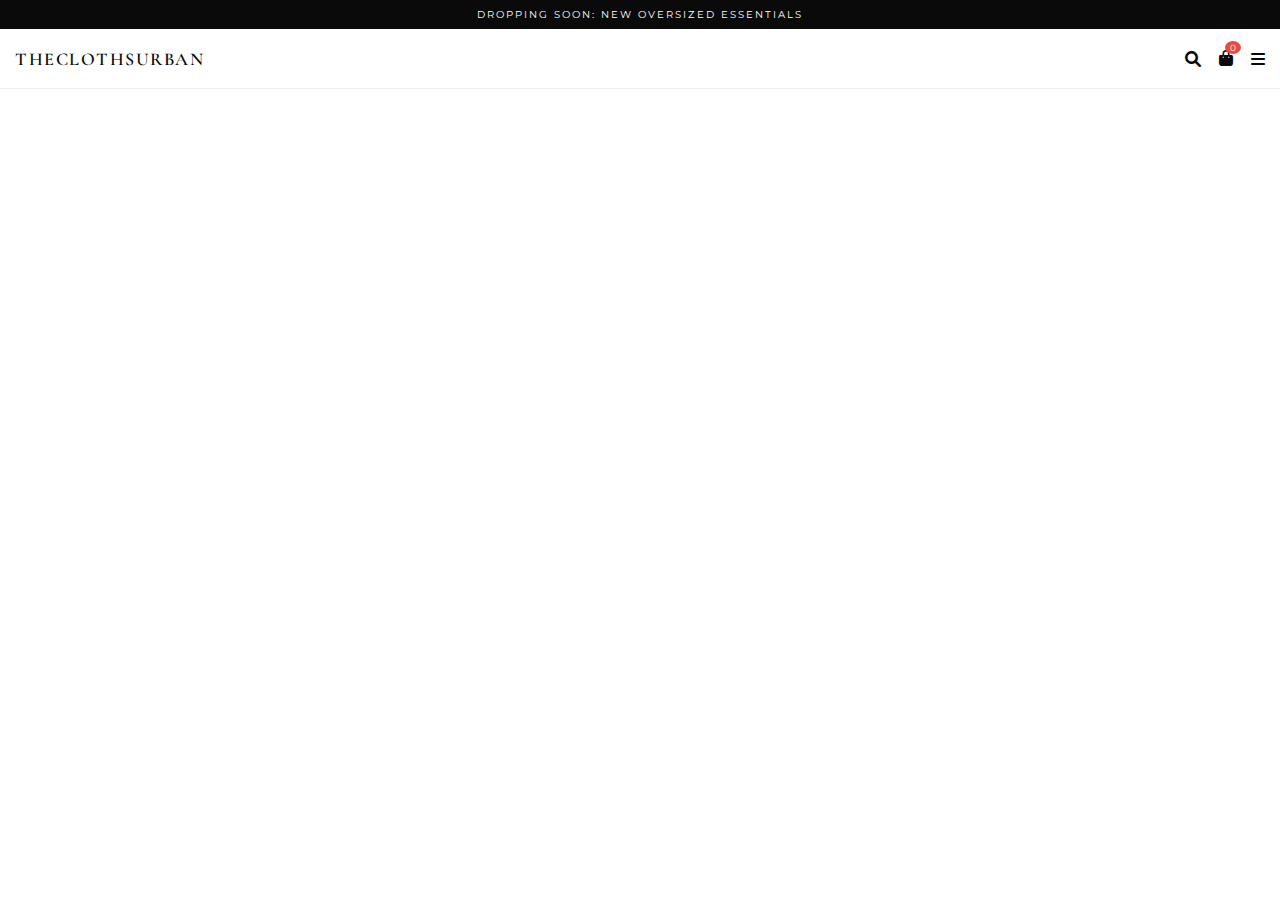
<file: index.html>
<!DOCTYPE html>
<html lang="en">
<head>
    <meta charset="UTF-8">
    <meta name="viewport" content="width=device-width, initial-scale=1.0, maximum-scale=1.0, user-scalable=no">
    <title>theclothsurban | Official Store</title>
    <link href="https://fonts.googleapis.com/css2?family=Cormorant+Garamond:wght@600&family=Montserrat:wght@300;400;600&display=swap" rel="stylesheet">
    <link rel="stylesheet" href="https://cdnjs.cloudflare.com/ajax/libs/font-awesome/6.0.0/css/all.min.css">
    <style>
        :root { --gold: #c5a059; --black: #0a0a0a; --white: #ffffff; --gray: #f2f2f2; --red: #e74c3c; }
        * { margin: 0; padding: 0; box-sizing: border-box; -webkit-tap-highlight-color: transparent; outline: none !important; }
        body { font-family: 'Montserrat', sans-serif; background: #fff; color: var(--black); overflow-x: hidden; width: 100%; }

        /* Animation for Scroll Feel */
        .reveal { opacity: 0; transform: translateY(30px); transition: all 0.6s ease-out; }
        .reveal.active { opacity: 1; transform: translateY(0); }

        .promo-banner { background: var(--black); color: #fff; font-size: 10px; padding: 8px; text-align: center; letter-spacing: 2px; text-transform: uppercase; position: relative; z-index: 1001; }
        nav { display: flex; justify-content: space-between; align-items: center; padding: 0 15px; height: 60px; background: #fff; position: sticky; top: 0; z-index: 1000; border-bottom: 1px solid #eee; }
        .logo { font-family: 'Cormorant Garamond', serif; font-size: 18px; font-weight: 600; letter-spacing: 1.5px; text-transform: uppercase; flex: 1; cursor: pointer; }
        .nav-icons { display: flex; gap: 18px; font-size: 16px; align-items: center; }

        /* Single Line Size Section Fix */
        .size-container { overflow-x: auto; white-space: nowrap; width: 100%; padding: 5px 0; scrollbar-width: none; -ms-overflow-style: none; margin-bottom: 8px; }
        .size-container::-webkit-scrollbar { display: none; }
        .size-box { display: inline-flex; gap: 6px; }
        .size-btn { border: 1px solid #ddd; background: #fff; font-size: 9px; padding: 6px 10px; border-radius: 4px; cursor: pointer; min-width: 35px; text-align: center; transition: 0.2s; }
        .size-btn.selected { background: #000; color: #fff; border-color: #000; }

        .grid { display: grid; grid-template-columns: repeat(2, 1fr); gap: 12px; padding: 12px; }
        .card { background: #fff; border: 1px solid #f0f0f0; border-radius: 8px; overflow: hidden; display: flex; flex-direction: column; }
        .img-wrap { width: 100%; aspect-ratio: 3/4; overflow: hidden; background: var(--gray); }
        .img-wrap img { width: 100%; height: 100%; object-fit: cover; }
        
        .info { padding: 10px; text-align: left; }
        .title { font-size: 11px; margin-bottom: 4px; text-transform: capitalize; color: #444; height: 1.3em; overflow: hidden; white-space: nowrap; text-overflow: ellipsis; }
        .price { font-weight: 700; color: #000; font-size: 14px; margin-bottom: 8px; }

        .btn-row { display: grid; grid-template-columns: 1fr 1fr; gap: 5px; }
        .btn { padding: 10px 5px; font-size: 9px; font-weight: 600; text-transform: uppercase; cursor: pointer; border-radius: 4px; border: none; }
        .btn-bag { background: #fff; border: 1px solid #000; color: #000; }
        .btn-buy { background: var(--black); color: #fff; }

        #cart-sidebar { position: fixed; top: 0; right: -100%; width: 85%; max-width: 320px; height: 100%; background: white; z-index: 2000; transition: 0.3s ease; padding: 20px; box-shadow: -5px 0 15px rgba(0,0,0,0.1); }
        #cart-sidebar.active { right: 0; }
        .cart-item { display: flex; justify-content: space-between; align-items: center; padding: 10px 0; border-bottom: 1px solid #eee; font-size: 12px; }
        .remove-btn { color: var(--red); font-size: 14px; cursor: pointer; padding: 5px; }

        .page { display: none; padding: 20px 15px; min-height: 80vh; }
        .page.active { display: block; }
    </style>
</head>
<body>

    <div class="promo-banner"><span>DROPPING SOON:</span> NEW OVERSIZED ESSENTIALS</div>

    <nav>
        <div class="logo" onclick="showPage('home-page')">theclothsurban</div>
        <div class="nav-icons">
            <i class="fas fa-search" onclick="showPage('search-page')"></i>
            <div onclick="toggleCart()" style="position: relative; cursor: pointer;">
                <i class="fas fa-shopping-bag"></i>
                <span id="cart-count" style="position: absolute; top:-8px; right:-8px; background:var(--red); color:white; font-size:9px; border-radius:50%; padding:1px 5px;">0</span>
            </div>
            <i class="fas fa-bars" onclick="showPage('menu-page')"></i>
        </div>
    </nav>

    <div id="home-page" class="page active"><div class="grid" id="main-grid"></div></div>
    
    <div id="search-page" class="page">
        <input type="text" id="s-input" onkeyup="searchItems()" placeholder="Search styles..." style="width:100%; padding:15px; border:1px solid #ddd; border-radius:8px; margin-bottom:20px;">
        <div class="grid" id="search-grid"></div>
    </div>

    <div id="menu-page" class="page">
        <h2 style="font-family:'Cormorant Garamond'; border-bottom:1px solid #eee; padding-bottom:10px;">Information</h2>
        <div style="margin-top:20px; display:flex; flex-direction:column; gap:20px; text-transform:uppercase; font-size:12px; letter-spacing:1px;">
            <p onclick="showPage('home-page')">New Arrivals</p>
            <p onclick="alert('WhatsApp Us for help')">Contact Us</p>
            <p onclick="alert('Shipping takes 3-7 days')">Shipping Info</p>
            <p onclick="showPage('home-page')" style="color:var(--gold);">Back to Store</p>
        </div>
    </div>

    <div id="cart-sidebar">
        <div style="display:flex; justify-content:space-between; margin-bottom:20px;">
            <span style="font-weight:600;">MY BAG</span>
            <i class="fas fa-times" onclick="toggleCart()"></i>
        </div>
        <div id="cart-content">Your bag is empty.</div>
        <div id="cart-foot" style="position:absolute; bottom:20px; width:88%; display:none;">
            <button onclick="checkout()" style="width:100%; background:#000; color:#fff; padding:15px; border:none; border-radius:5px; font-weight:600;">CHECKOUT (WHATSAPP)</button>
        </div>
    </div>

    <script>
        let allItems = [];
        let cart = [];
        let selectedSizes = {};

        function showPage(id) {
            document.querySelectorAll('.page').forEach(p => p.classList.remove('active'));
            document.getElementById(id).classList.add('active');
            window.scrollTo(0,0);
        }

        function toggleCart() { document.getElementById('cart-sidebar').classList.toggle('active'); }

        async function loadData() {
            const S_ID = '1oLLc5XZQHpR6f1iW8YKTQ6LG6fOtf1S8ZFXWT3Nm4Bg';
            const URL = `https://docs.google.com/spreadsheets/d/${S_ID}/gviz/tq?tqx=out:json`;
            try {
                const r = await fetch(URL);
                const t = await r.text();
                const j = JSON.parse(t.substr(47).slice(0, -2));
                allItems = j.table.rows.map((row, index) => ({
                    id: index,
                    name: row.c[0] ? row.c[0].v : 'Urban Piece',
                    price: row.c[1] ? row.c[1].v : '',
                    img: row.c[2] ? row.c[2].v.trim() : '',
                })).filter(x => x.img.includes('http'));
                render(allItems, 'main-grid');
            } catch (e) { console.error("Error"); }
        }

        function render(list, target) {
            document.getElementById(target).innerHTML = list.map(x => `
                <div class="card reveal">
                    <div class="img-wrap"><img src="${x.img}"></div>
                    <div class="info">
                        <div class="title">${x.name}</div>
                        <div class="price">${x.price}</div>
                        <div class="size-container">
                            <div class="size-box" id="size-for-${x.id}">
                                <button class="size-btn" onclick="selectSize(${x.id}, 'S', this)">S</button>
                                <button class="size-btn" onclick="selectSize(${x.id}, 'M', this)">M</button>
                                <button class="size-btn" onclick="selectSize(${x.id}, 'L', this)">L</button>
                                <button class="size-btn" onclick="selectSize(${x.id}, 'XL', this)">XL</button>
                                <button class="size-btn" onclick="selectSize(${x.id}, 'XXL', this)">XXL</button>
                            </div>
                        </div>
                        <div class="btn-row">
                            <button class="btn btn-bag" onclick="addToCart(${x.id})">Add</button>
                            <button class="btn btn-buy" onclick="buyNow(${x.id})">Buy Now</button>
                        </div>
                    </div>
                </div>`).join('');
            
            setTimeout(reveal, 100); // Initial reveal
        }

        // Scroll Animation Logic
        function reveal() {
            var reveals = document.querySelectorAll(".reveal");
            for (var i = 0; i < reveals.length; i++) {
                var windowHeight = window.innerHeight;
                var elementTop = reveals[i].getBoundingClientRect().top;
                var elementVisible = 100;
                if (elementTop < windowHeight - elementVisible) {
                    reveals[i].classList.add("active");
                }
            }
        }
        window.addEventListener("scroll", reveal);

        function selectSize(id, size, el) {
            const parent = document.getElementById(`size-for-${id}`);
            parent.querySelectorAll('.size-btn').forEach(b => b.classList.remove('selected'));
            el.classList.add('selected');
            selectedSizes[id] = size;
        }

        function addToCart(id) {
            const size = selectedSizes[id];
            if(!size) { alert("Please select size!"); return; }
            const item = allItems.find(p => p.id === id);
            cart.push({...item, selectedSize: size, cartId: Date.now()});
            updateCart();
            toggleCart();
        }

        function buyNow(id) {
            const size = selectedSizes[id];
            if(!size) { alert("Please select size!"); return; }
            const item = allItems.find(p => p.id === id);
            let msg = `I want to buy:\n- ${item.name}\n- Size: ${size}\n- Price: ${item.price}`;
            window.open(`https://wa.me/91YOUR_NUMBER?text=${encodeURIComponent(msg)}`);
        }

        function removeFromCart(cartId) {
            cart = cart.filter(item => item.cartId !== cartId);
            updateCart();
        }

        function updateCart() {
            document.getElementById('cart-count').innerText = cart.length;
            const box = document.getElementById('cart-content');
            const foot = document.getElementById('cart-foot');
            if(cart.length === 0) { box.innerHTML = "Your bag is empty."; foot.style.display="none"; return; }
            foot.style.display="block";
            box.innerHTML = cart.map(x => `
                <div class="cart-item">
                    <div><b>${x.name}</b><br><small>Size: ${x.selectedSize} | ${x.price}</small></div>
                    <i class="fas fa-trash-alt remove-btn" onclick="removeFromCart(${x.cartId})"></i>
                </div>`).join('');
        }

        function checkout() {
            let msg = "Order List:\n" + cart.map(x => `- ${x.name} (${x.selectedSize})`).join('\n');
            window.open(`https://wa.me/91YOUR_NUMBER?text=${encodeURIComponent(msg)}`);
        }

        function searchItems() {
            let val = document.getElementById('s-input').value.toLowerCase();
            render(allItems.filter(p => p.name.toLowerCase().includes(val)), 'search-grid');
        }

        window.onload = loadData;
    </script>
</body>
</html>
</file>
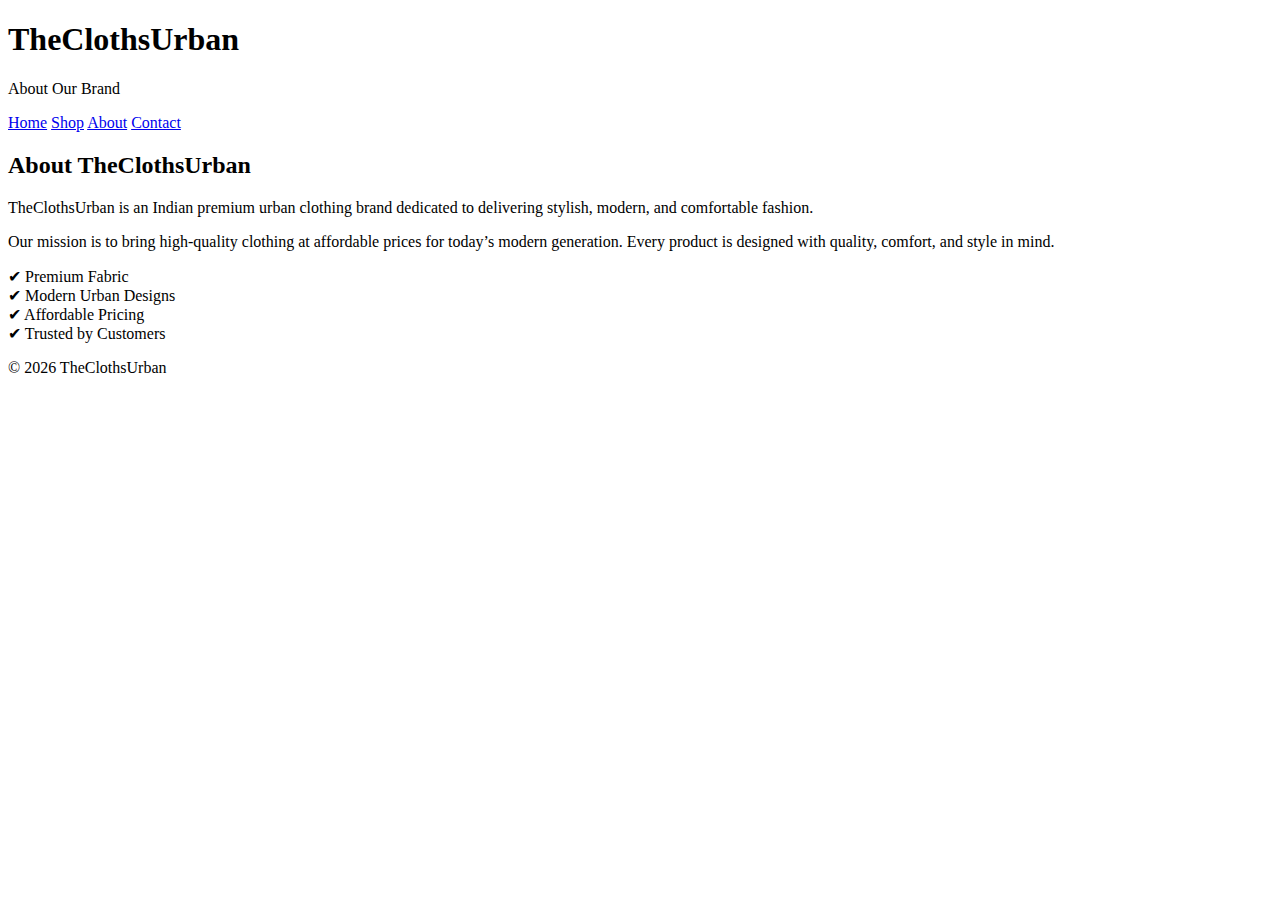
<file: about.html>
<!DOCTYPE html>
<html lang="en">
<head>
  <meta charset="UTF-8">
  <title>About | TheClothsUrban</title>
  <link rel="stylesheet" href="style.css">
</head>
<body>

<header class="header">
  <h1>TheClothsUrban</h1>
  <p>About Our Brand</p>
</header>

<nav class="navbar">
  <a href="index.html">Home</a>
  <a href="shop.html">Shop</a>
  <a href="about.html">About</a>
  <a href="contact.html">Contact</a>
</nav>

<section class="hero">
  <h2>About TheClothsUrban</h2>

  <p>
    TheClothsUrban is an Indian premium urban clothing brand
    dedicated to delivering stylish, modern, and comfortable fashion.
  </p>

  <p>
    Our mission is to bring high-quality clothing at affordable prices
    for today’s modern generation. Every product is designed with
    quality, comfort, and style in mind.
  </p>

  <p>
    ✔ Premium Fabric <br>
    ✔ Modern Urban Designs <br>
    ✔ Affordable Pricing <br>
    ✔ Trusted by Customers
  </p>
</section>
  

<footer class="footer">
  <p>© 2026 TheClothsUrban</p>
</footer>

</body>
</html>
</file>
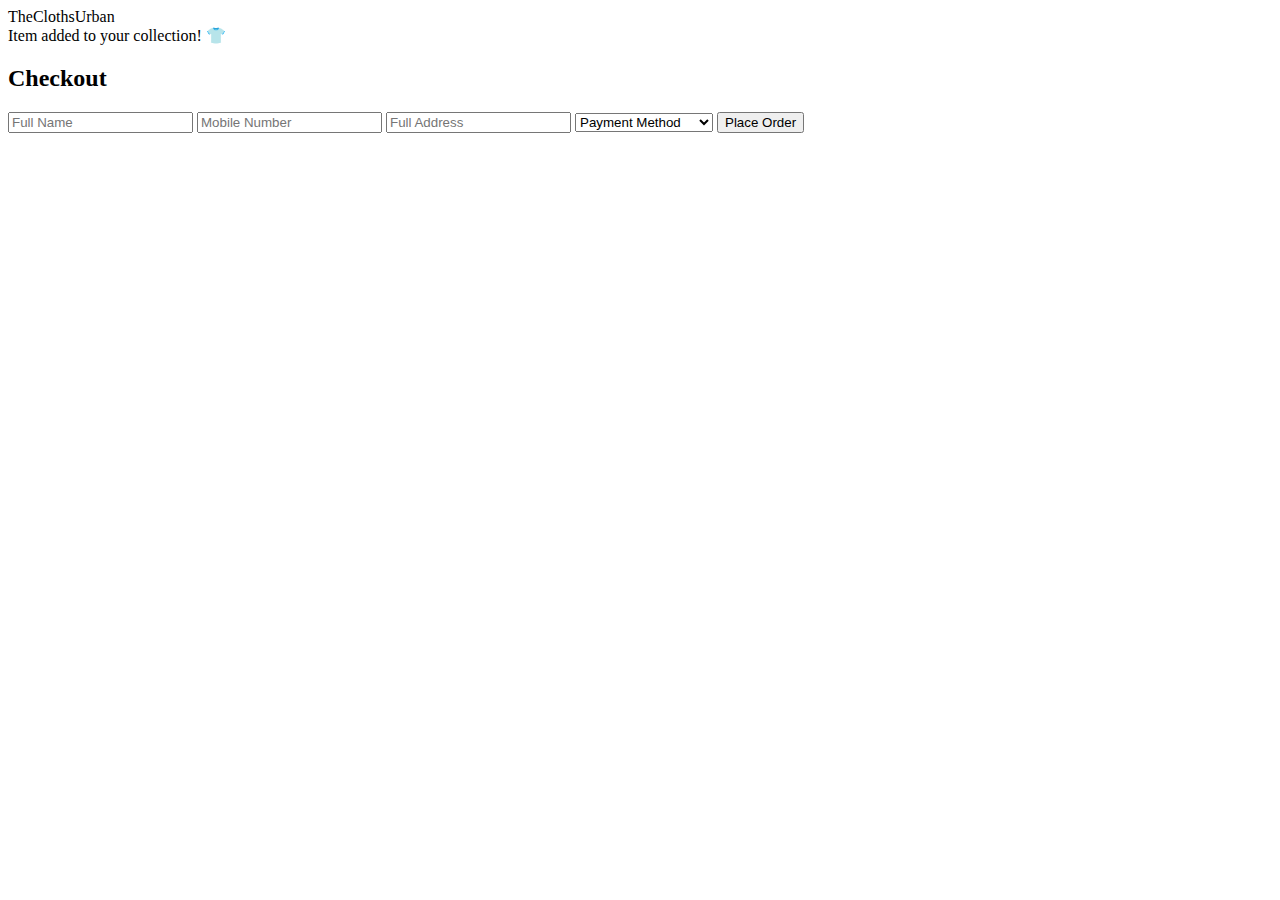
<file: checkout.html>
<!DOCTYPE html>
<html lang="en">
<head>
  <meta charset="UTF-8">
  <title>Checkout – TheClothsUrban</title>
  <meta name="viewport" content="width=device-width, initial-scale=1.0">
  <link rel="stylesheet" href="style.css">
</head>
<body>

<header class="navbar">
  <div class="nav-container">
    <div class="nav-logo">TheClothsUrban</div>
  </div>
</header>
<div id="toast">Item added to your collection! 👕</div>
  
<section class="checkout">
  <h2>Checkout</h2>

  <form class="checkout-form">
    <input type="text" placeholder="Full Name" required>
    <input type="tel" placeholder="Mobile Number" required>
    <input type="text" placeholder="Full Address" required>

    <select required>
      <option value="">Payment Method</option>
      <option>Cash on Delivery</option>
      <option>UPI (Coming Soon)</option>
    </select>

    <button type="submit" class="checkout-btn">
      Place Order
    </button>
  </form>
</section>

</body>
</html>
</file>
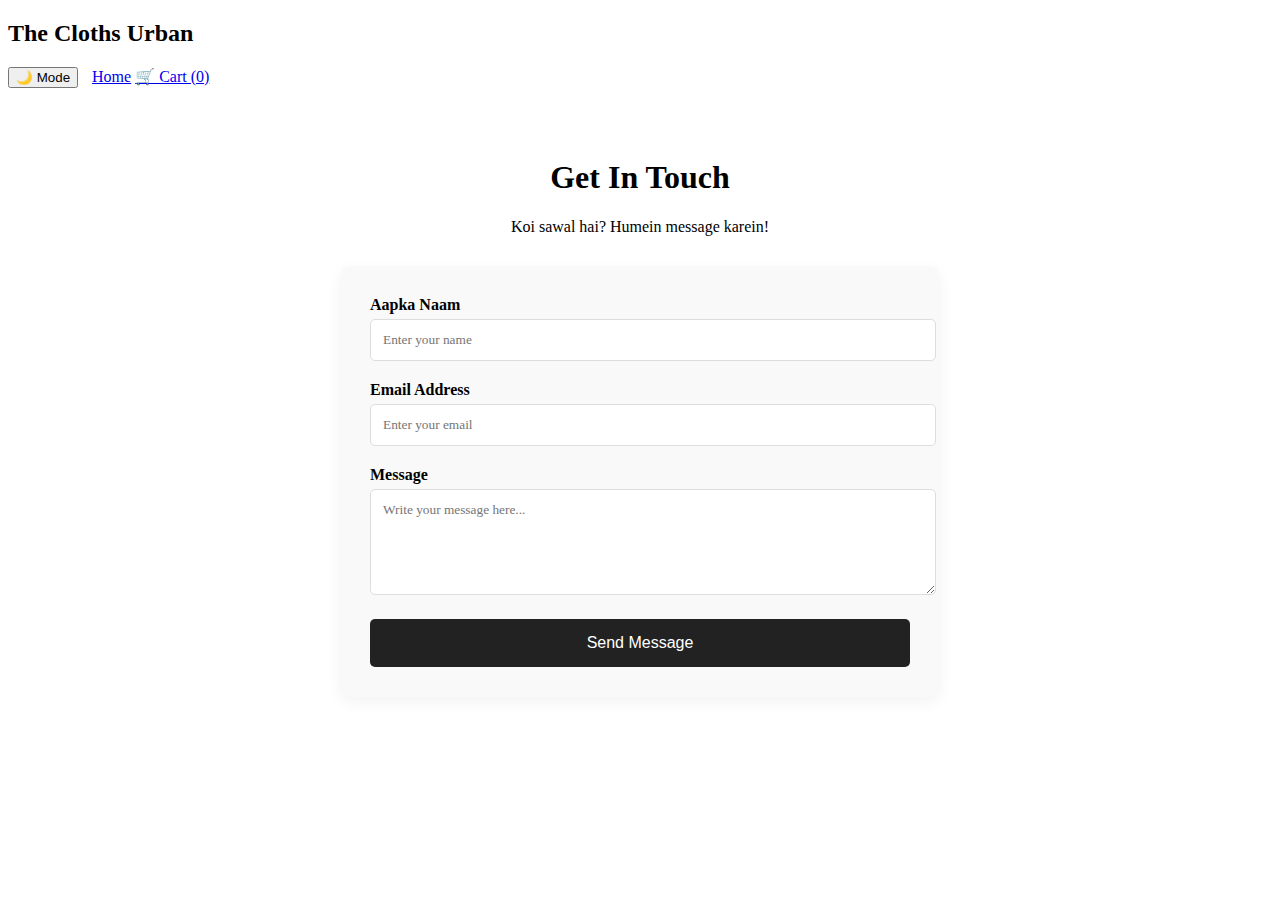
<file: contact.html>
<!DOCTYPE html>
<html lang="en">
<head>
    <meta charset="UTF-8">
    <meta name="viewport" content="width=device-width, initial-scale=1.0">
    <title>Contact Us | The Cloths Urban</title>
    <link rel="stylesheet" href="style.css">
    <link href="https://fonts.googleapis.com/css2?family=Poppins:wght@300;400;600&display=swap" rel="stylesheet">
    <style>
        .contact-container { padding: 50px 5%; max-width: 600px; margin: 0 auto; }
        .contact-form { background: #f9f9f9; padding: 30px; border-radius: 10px; box-shadow: 0 5px 15px rgba(0,0,0,0.05); }
        .form-group { margin-bottom: 20px; }
        .form-group label { display: block; margin-bottom: 5px; font-weight: 600; }
        .form-group input, .form-group textarea { 
            width: 100%; padding: 12px; border: 1px solid #ddd; border-radius: 5px; font-family: inherit;
        }
        .btn-submit { 
            background: #222; color: white; border: none; padding: 15px; 
            width: 100%; border-radius: 5px; cursor: pointer; font-size: 1rem; transition: 0.3s;
        }
        .btn-submit:hover { background: #444; }
        .contact-info { text-align: center; margin-bottom: 30px; }
    </style>
</head>
<body>

    <nav>
    <div class="logo"><h2>The Cloths Urban</h2></div>
    <div class="nav-links">
        <button id="theme-toggle" style="margin-right: 10px;">🌙 Mode</button> 
        
        <a href="index.html">Home</a>
        <a href="cart.html" class="cart-icon">🛒 Cart (<span id="cart-count">0</span>)</a>
    </div>
    </nav>
    

    <div class="contact-container">
        <div class="contact-info">
            <h1>Get In Touch</h1>
            <p>Koi sawal hai? Humein message karein!</p>
        </div>

        <form action="https://formspree.io/f/YOUR_FORM_ID" method="POST" class="contact-form">
            <div class="form-group">
                <label>Aapka Naam</label>
                <input type="text" name="name" placeholder="Enter your name" required>
            </div>
            <div class="form-group">
                <label>Email Address</label>
                <input type="email" name="email" placeholder="Enter your email" required>
            </div>
            <div class="form-group">
                <label>Message</label>
                <textarea name="message" rows="5" placeholder="Write your message here..." required></textarea>
            </div>
            <button type="submit" class="btn-submit">Send Message</button>
        </form>
    </div>

    <script src="script.js"></script>
</body>
</html>
</file>
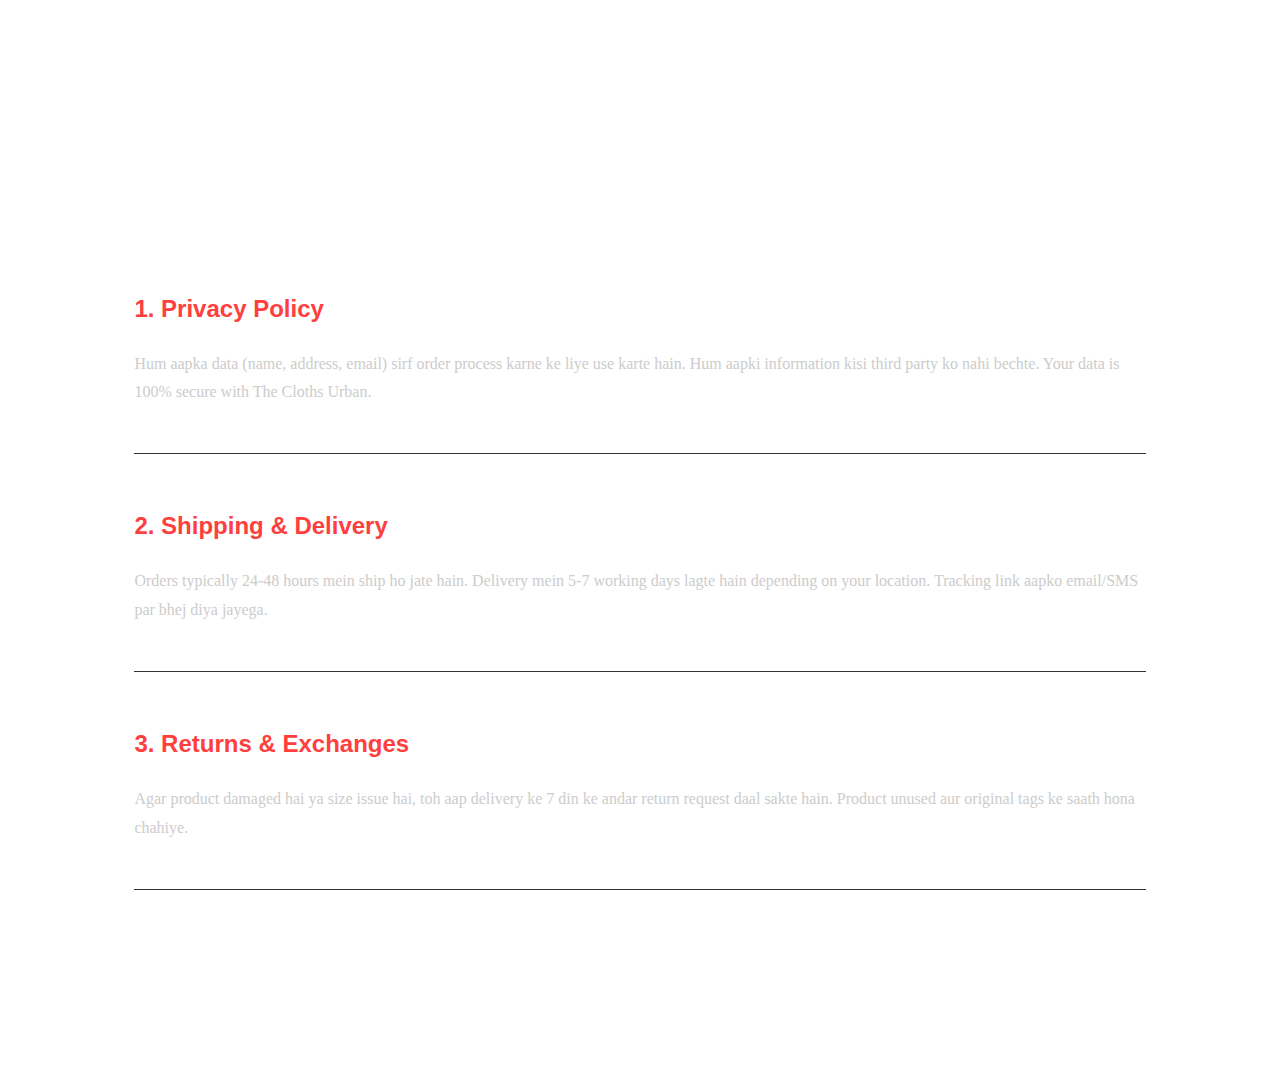
<file: policy.html>
<!DOCTYPE html>
<html lang="en">
<head>
    <meta charset="UTF-8">
    <meta name="viewport" content="width=device-width, initial-scale=1.0">
    <title>Policies | The Cloths Urban</title>
    <link rel="stylesheet" href="style.css">
    <style>
        .policy-container { padding: 120px 10%; line-height: 1.8; color: #ccc; }
        .policy-container h1 { font-family: 'Bebas Neue', sans-serif; color: #fff; font-size: 3rem; margin-bottom: 30px; }
        .policy-container h2 { color: #ff3e3e; margin-top: 40px; font-family: 'Bebas Neue', sans-serif; }
        .policy-section { margin-bottom: 50px; border-bottom: 1px solid #333; padding-bottom: 30px; }
    </style>
</head>
<body>

    <div class="policy-container">
        <h1>Store Policies</h1>

        <div class="policy-section">
            <h2>1. Privacy Policy</h2>
            <p>Hum aapka data (name, address, email) sirf order process karne ke liye use karte hain. Hum aapki information kisi third party ko nahi bechte. Your data is 100% secure with The Cloths Urban.</p>
        </div>

        <div class="policy-section">
            <h2>2. Shipping & Delivery</h2>
            <p>Orders typically 24-48 hours mein ship ho jate hain. Delivery mein 5-7 working days lagte hain depending on your location. Tracking link aapko email/SMS par bhej diya jayega.</p>
        </div>

        <div class="policy-section">
            <h2>3. Returns & Exchanges</h2>
            <p>Agar product damaged hai ya size issue hai, toh aap delivery ke 7 din ke andar return request daal sakte hain. Product unused aur original tags ke saath hona chahiye.</p>
        </div>
    </div>

</body>
</html>
</file>
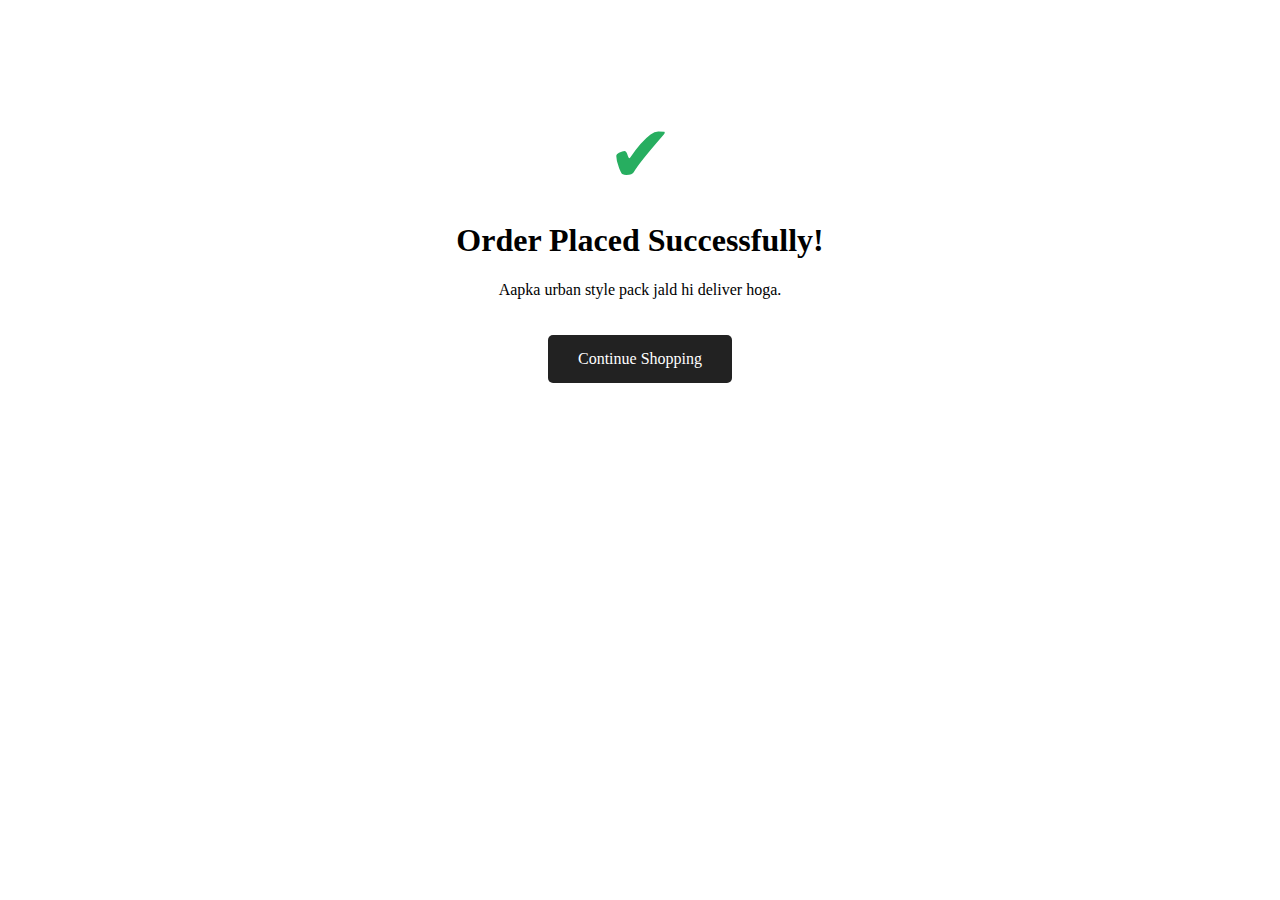
<file: success.html>
<!DOCTYPE html>
<html lang="en">
<head>
    <meta charset="UTF-8">
    <title>Order Success | The Cloths Urban</title>
    <link rel="stylesheet" href="style.css">
    <style>
        .success-container { text-align: center; padding: 100px 5%; }
        .success-icon { font-size: 80px; color: #27ae60; }
        .btn-home { background: #222; color: #fff; padding: 15px 30px; text-decoration: none; border-radius: 5px; display: inline-block; margin-top: 20px; }
    </style>
</head>
<body>
    <div class="success-container">
        <div class="success-icon">✔</div>
        <h1>Order Placed Successfully!</h1>
        <p>Aapka urban style pack jald hi deliver hoga.</p>
        <a href="index.html" class="btn-home">Continue Shopping</a>
    </div>
    <script>
        // Order hone ke baad cart khali kar dena chahiye
        localStorage.removeItem('urbanCart');
    </script>
</body>
</html>
</file>
<file: style.css>

</file>
